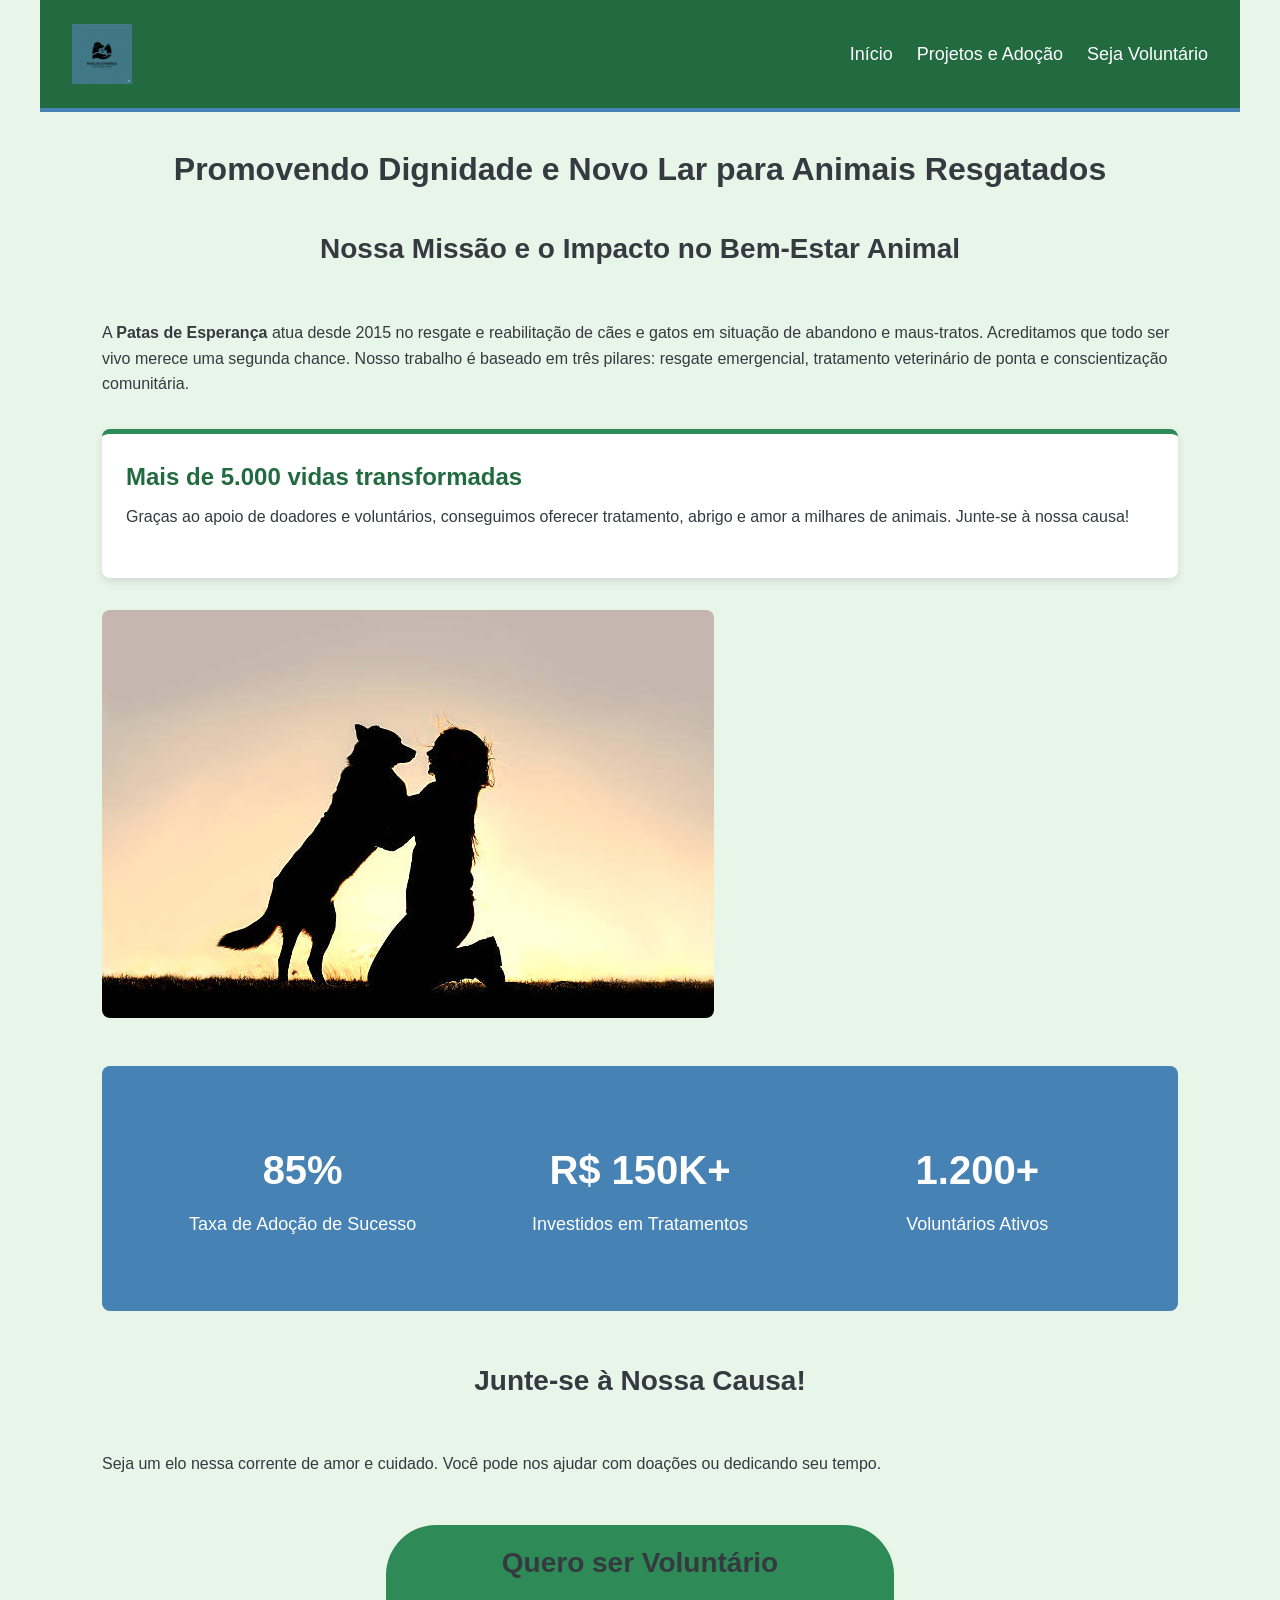
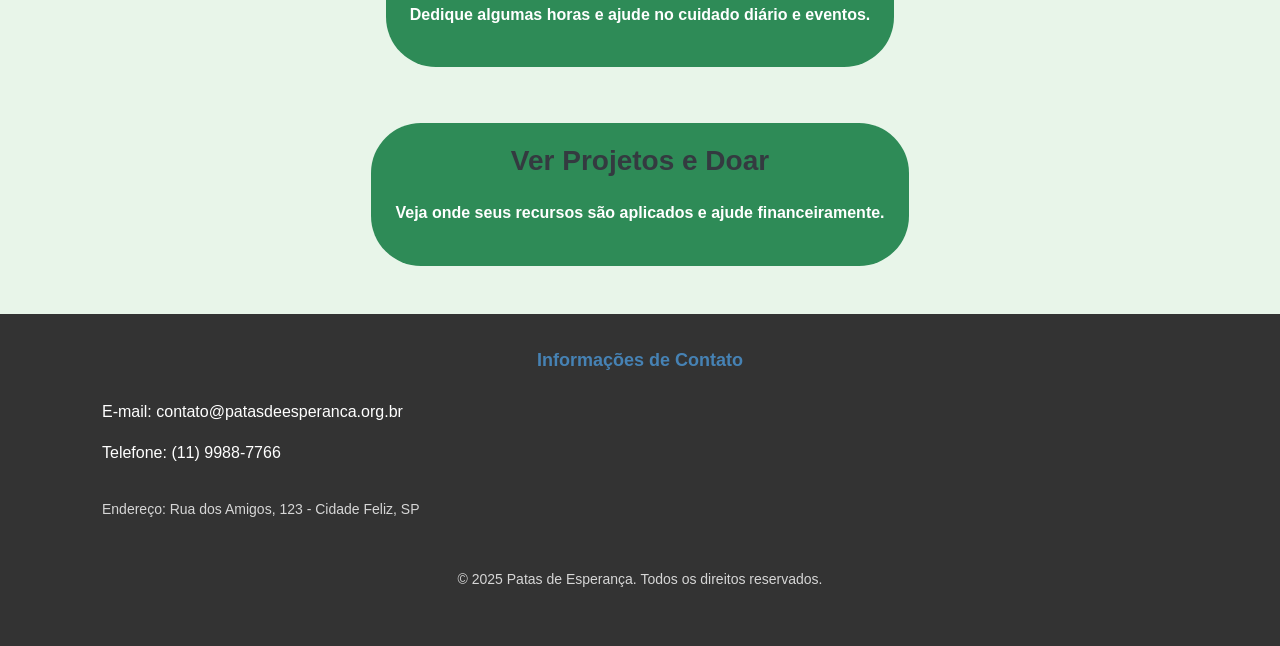
<file: index.html>
<!DOCTYPE html>
<html lang="pt-br">
<head>
    <meta charset="UTF-8">
    <meta name="viewport" content="width=device-width, initial-scale=1.0">
    <title>Patas de Esperança | Resgate e Adoção Responsável</title>
    <link rel="stylesheet" href="assets/css/style.min.css">
</head>
<body>

    <header role="banner"> 
        <img src="assets/img/logo-patas-esperanca.png" alt="Logo da ONG Patas de Esperança.">
        <div class="menu-toggle">☰</div> 
        
        <nav role="navigation">
            <a href="index.html">Início</a>
            <a href="projetos.html">Projetos e Adoção</a>
            <a href="cadastro.html">Seja Voluntário</a>
        </nav>
    </header>

    <main role="main">
        <div class="container"> 
            
            <h1>Promovendo Dignidade e Novo Lar para Animais Resgatados</h1>

            <section id="missao-impacto" class="grid-12-columns" style="align-items: center; margin-bottom: var(--space-6);">
                <div class="col-md-6 col-12">
                    <h2>Nossa Missão e o Impacto no Bem-Estar Animal</h2>
                    
                    <p>A <strong>Patas de Esperança</strong> atua desde 2015 no resgate e reabilitação de cães e gatos em situação de abandono e maus-tratos. Acreditamos que todo ser vivo merece uma segunda chance. Nosso trabalho é baseado em três pilares: resgate emergencial, tratamento veterinário de ponta e conscientização comunitária.</p>
                    
                    <article class="card" style="margin-top: var(--space-4);">
                        <h3>Mais de 5.000 vidas transformadas</h3>
                        <p>Graças ao apoio de doadores e voluntários, conseguimos oferecer tratamento, abrigo e amor a milhares de animais. Junte-se à nossa causa!</p>
                    </article>
                </div>
                <div class="col-md-6 col-12">
                    <img src="assets/img/cao-adotado-feliz.jpg" alt="Cão da raça labrador sorrindo ao lado de seu novo tutor." style="border-radius: 8px;">
                </div>
            </section>
            
            <section class="highlights-section grid-12-columns">
                <div class="highlight-item col-md-4 col-12">
                    <h2>85%</h2>
                    <p>Taxa de Adoção de Sucesso</p>
                </div>
                <div class="highlight-item col-md-4 col-12">
                    <h2>R$ 150K+</h2>
                    <p>Investidos em Tratamentos</p>
                </div>
                <div class="highlight-item col-md-4 col-12">
                    <h2>1.200+</h2>
                    <p>Voluntários Ativos</p>
                </div>
            </section>

            <section id="como-ajudar" class="grid-12-columns text-center" style="margin-top: var(--space-6);"> 
                <div class="col-12">
                    <h2>Junte-se à Nossa Causa!</h2>
                    <p>Seja um elo nessa corrente de amor e cuidado. Você pode nos ajudar com doações ou dedicando seu tempo.</p>
                </div>
                
                <div class="col-md-6 col-12" style="margin-bottom: var(--space-4);">
                    <a href="cadastro.html" class="button-style">
                        <h3>Quero ser Voluntário</h3>
                        <p>Dedique algumas horas e ajude no cuidado diário e eventos.</p>
                    </a>
                </div>
                
                <div class="col-md-6 col-12" style="margin-bottom: var(--space-4);">
                    <a href="projetos.html" class="button-style">
                        <h3>Ver Projetos e Doar</h3>
                        <p>Veja onde seus recursos são aplicados e ajude financeiramente.</p>
                    </a>
                </div>
            </section>
        </div>
    </main>

    <footer role="contentinfo">
        <section id="contato" class="container">
            <h3>Informações de Contato</h3>
            <address>
                <p>E-mail: contato@patasdeesperanca.org.br</p>
                <p>Telefone: (11) 9988-7766</p>
                <p>Endereço: Rua dos Amigos, 123 - Cidade Feliz, SP</p>
            </address>
        </section>
        
        <p>&copy; 2025 Patas de Esperança. Todos os direitos reservados.</p>
    </footer>

    <script src="assets/js/main.js" type="module"></script>
</body>
</html>
</file>
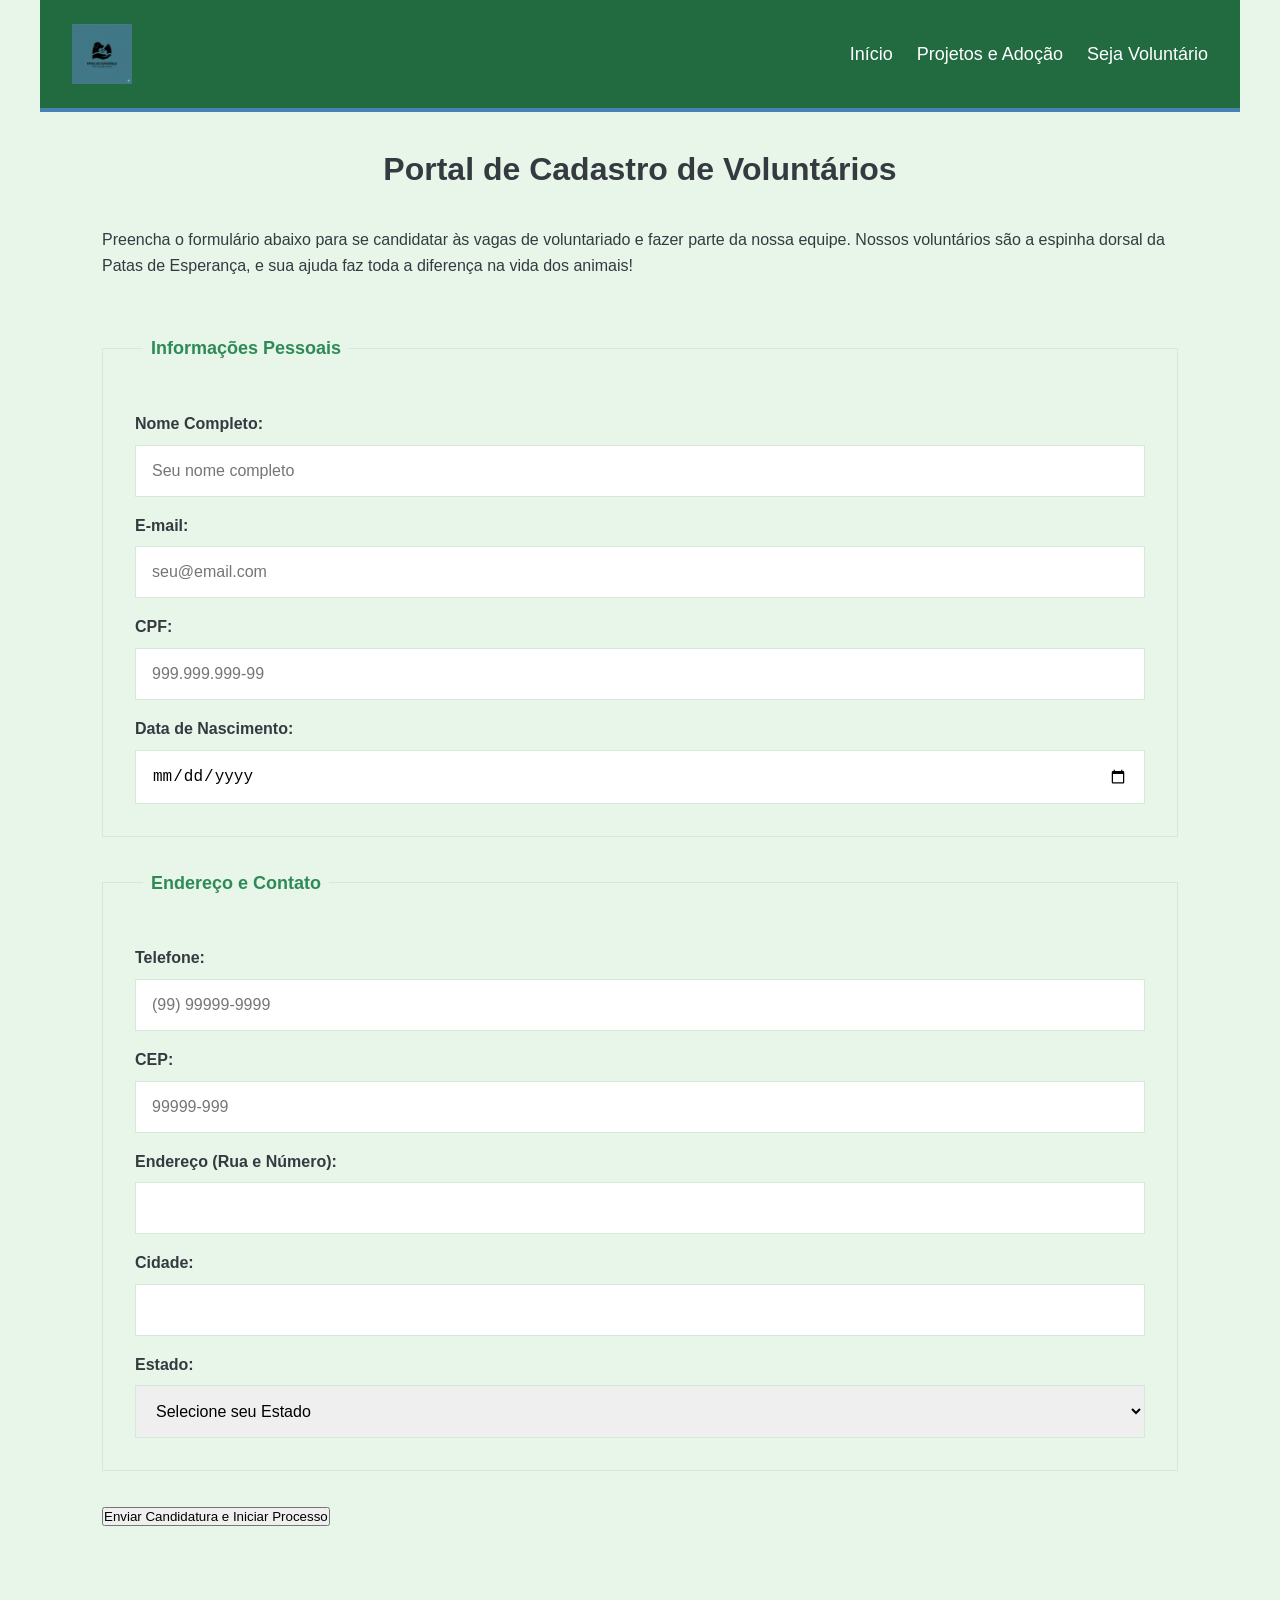
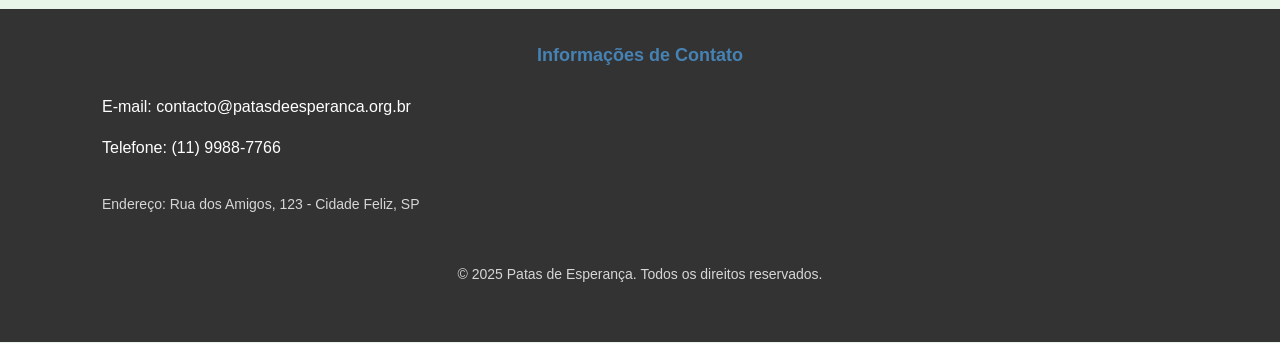
<file: cadastro.html>
<!DOCTYPE html>
<html lang="pt-br">
<head>
    <meta charset="UTF-8">
    <meta name="viewport" content="width=device-width, initial-scale=1.0">
    <title>Voluntariado | Patas de Esperança - Cadastro</title>
    <link rel="stylesheet" href="assets/css/style.min.css">
</head>
<body>

    <header role="banner">
        <img src="assets/img/logo-patas-esperanca.png" alt="Logo da ONG Patas de Esperança.">
        <div class="menu-toggle">☰</div> 
        <nav role="navigation">
            <a href="index.html">Início</a>
            <a href="projetos.html">Projetos e Adoção</a>
            <a href="cadastro.html">Seja Voluntário</a>
        </nav>
    </header>

    <main role="main">
        <div class="container">
            <h1>Portal de Cadastro de Voluntários</h1>
            
            <p>Preencha o formulário abaixo para se candidatar às vagas de voluntariado e fazer parte da nossa equipe. Nossos voluntários são a espinha dorsal da Patas de Esperança, e sua ajuda faz toda a diferença na vida dos animais!</p>
            
            <form action="#" method="POST">
                
                <fieldset>
                    <legend>Informações Pessoais</legend>
                    
                    <label for="nome">Nome Completo:</label>
                    <input type="text" id="nome" name="nome" required 
                           placeholder="Seu nome completo" 
                           pattern="[A-Za-zÀ-ú\s]{5,}" 
                           title="Por favor, digite seu nome completo (apenas letras).">
                    
                    <label for="email">E-mail:</label>
                    <input type="email" id="email" name="email" required 
                           placeholder="seu@email.com">

                    <label for="cpf">CPF:</label>
                    <input type="text" id="cpf" name="cpf" required 
                           placeholder="999.999.999-99" 
                           pattern="\d{3}\.\d{3}\.\d{3}-\d{2}" 
                           title="Formato: 999.999.999-99">
                    
                    <label for="nascimento">Data de Nascimento:</label>
                    <input type="date" id="nascimento" name="nascimento" required>
                </fieldset>

                <fieldset>
                    <legend>Endereço e Contato</legend>
                    
                    <label for="telefone">Telefone:</label>
                    <input type="tel" id="telefone" name="telefone" required 
                           placeholder="(99) 99999-9999" 
                           pattern="\(\d{2}\) \d{4,5}-\d{4}" 
                           title="Formato: (99) 9999-9999 ou (99) 99999-9999">
                    
                    <label for="cep">CEP:</label>
                    <input type="text" id="cep" name="cep" required 
                           placeholder="99999-999" 
                           pattern="\d{5}-\d{3}" 
                           title="Formato: 99999-999">
                    
                    <label for="endereco">Endereço (Rua e Número):</label>
                    <input type="text" id="endereco" name="endereco" required>
                    
                    <label for="cidade">Cidade:</label>
                    <input type="text" id="cidade" name="cidade" required>
                    
                    <label for="estado">Estado:</label>
                    <select id="estado" name="estado" required>
                        <option value="">Selecione seu Estado</option>
                        <option value="SP">São Paulo</option>
                        <option value="RJ">Rio de Janeiro</option>
                        <option value="MG">Minas Gerais</option>
                        </select>
                    
                </fieldset>
                
                <button type="submit" class="button-style">Enviar Candidatura e Iniciar Processo</button>
            </form>
        </div>
    </main>

    <footer role="contentinfo">
        <section id="contato" class="container">
            <h3>Informações de Contato</h3>
            <address>
                <p>E-mail: contacto@patasdeesperanca.org.br</p>
                <p>Telefone: (11) 9988-7766</p>
                <p>Endereço: Rua dos Amigos, 123 - Cidade Feliz, SP</p>
            </address>
        </section>
        
        <p>&copy; 2025 Patas de Esperança. Todos os direitos reservados.</p>
    </footer>

    <script src="assets/js/main.js" type="module"></script>
</body>
</html>
</file>
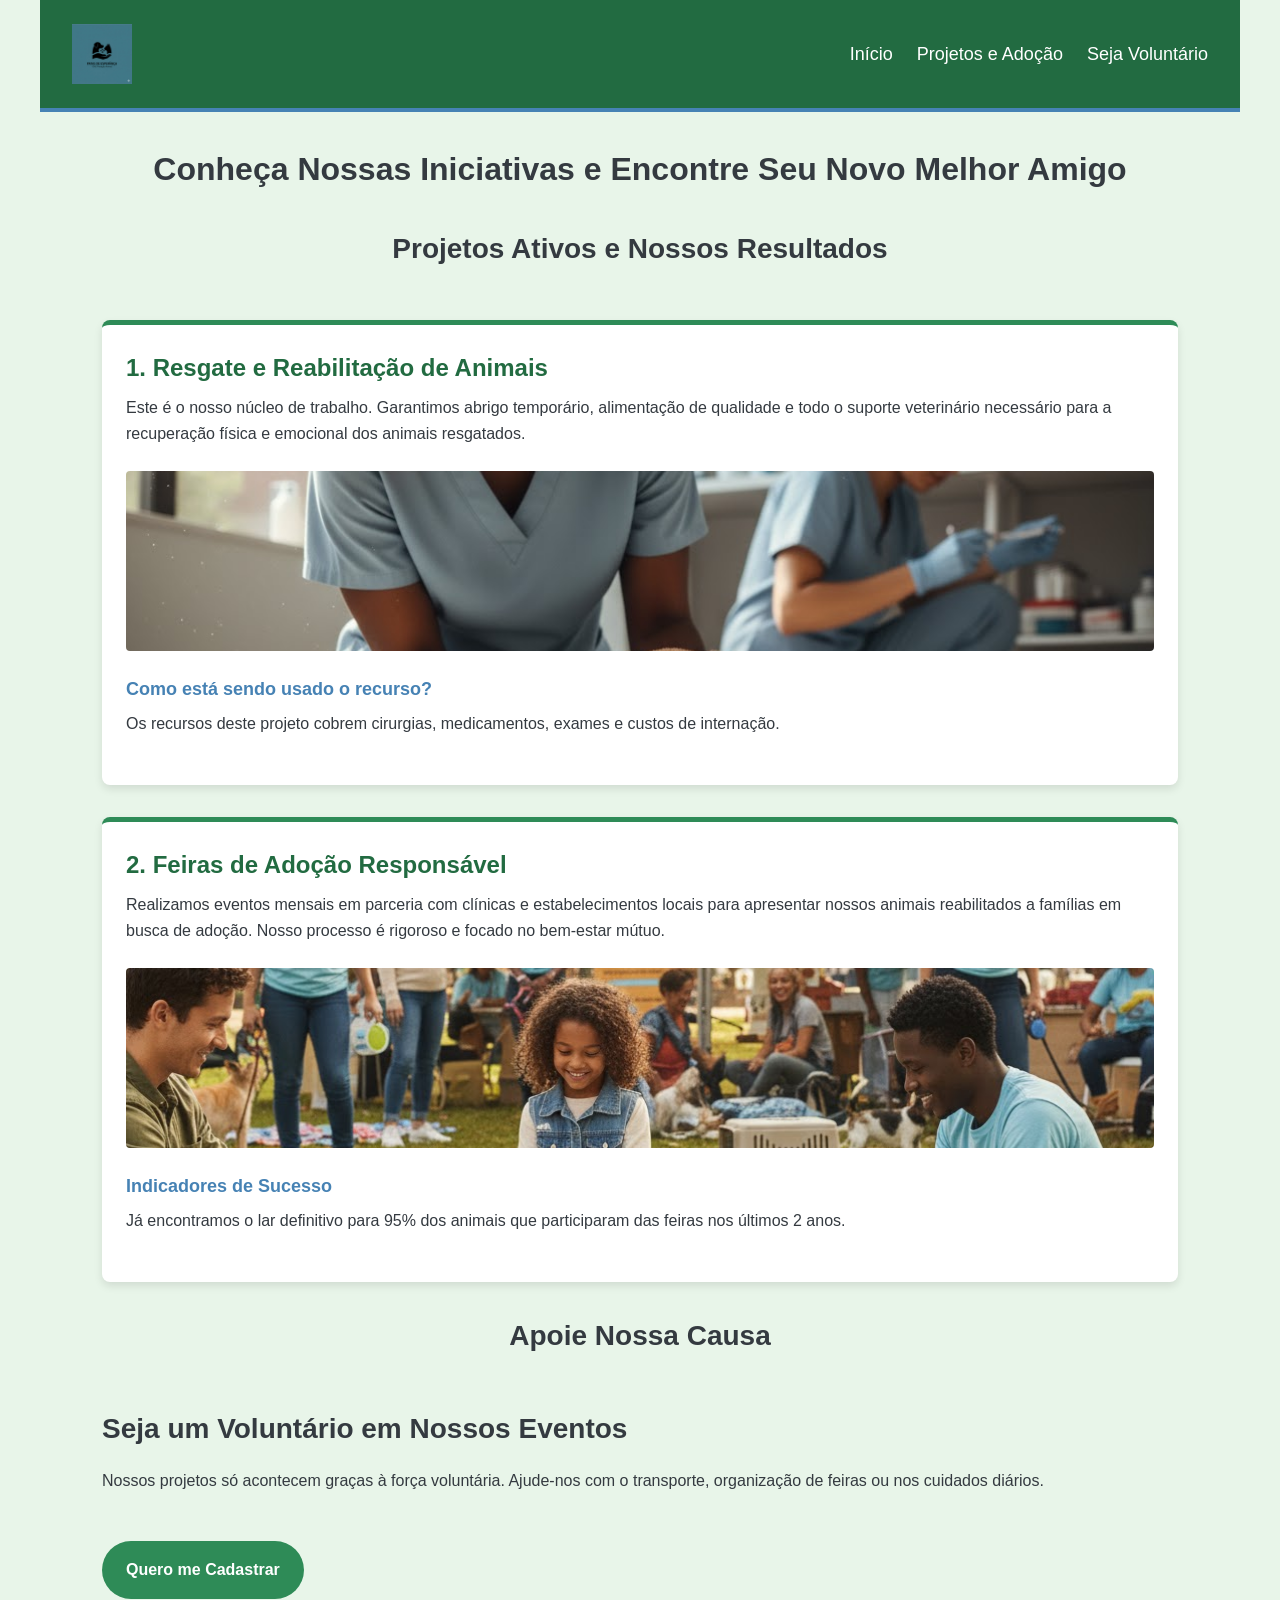
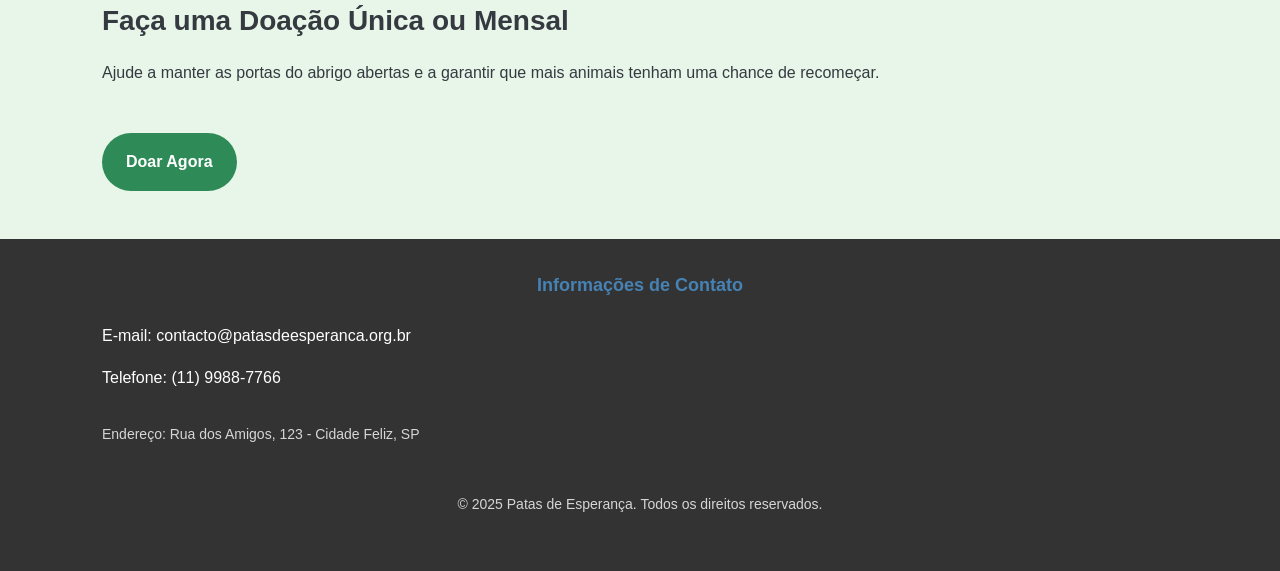
<file: projetos.html>
<!DOCTYPE html>
<html lang="pt-br">
<head>
    <meta charset="UTF-8">
    <meta name="viewport" content="width=device-width, initial-scale=1.0">
    <title>Nossos Projetos e Como Ajudar | Patas de Esperança</title>
    <link rel="stylesheet" href="assets/css/style.min.css">
</head>
<body>

    <header role="banner"> 
        <img src="assets/img/logo-patas-esperanca.png" alt="Logo da ONG Patas de Esperança.">
        <div class="menu-toggle">☰</div> 
        
        <nav role="navigation">
            <a href="index.html">Início</a>
            <a href="projetos.html">Projetos e Adoção</a>
            <a href="cadastro.html">Seja Voluntário</a>
        </nav>
    </header>

    <main role="main">
        <div class="container projetos-layout"> 
            
            <h1>Conheça Nossas Iniciativas e Encontre Seu Novo Melhor Amigo</h1>

            <section id="projetos-ativos" class="grid-12-columns">
                <h2>Projetos Ativos e Nossos Resultados</h2>
                
                <article class="card">
                    <h3>1. Resgate e Reabilitação de Animais</h3>
                    <p>Este é o nosso núcleo de trabalho. Garantimos abrigo temporário, alimentação de qualidade e todo o suporte veterinário necessário para a recuperação física e emocional dos animais resgatados.</p>
                    <img src="assets/img/resgate-reabilitacao.jpg" alt="Foto de um veterinário examinando um cão resgatado.">
                    <h4>Como está sendo usado o recurso?</h4>
                    <p>Os recursos deste projeto cobrem cirurgias, medicamentos, exames e custos de internação.</p>
                </article>

                <article class="card">
                    <h3>2. Feiras de Adoção Responsável</h3>
                    <p>Realizamos eventos mensais em parceria com clínicas e estabelecimentos locais para apresentar nossos animais reabilitados a famílias em busca de adoção. Nosso processo é rigoroso e focado no bem-estar mútuo.</p>
                    <img src="assets/img/feira-adocao.jpg" alt="Pessoas interagindo com cães e gatos em uma feira de adoção.">
                    <h4>Indicadores de Sucesso</h4>
                    <p>Já encontramos o lar definitivo para 95% dos animais que participaram das feiras nos últimos 2 anos.</p>
                </article>
            </section>

            <aside id="apoio-ONG">
                <h2>Apoie Nossa Causa</h2>
                
                <section id="voluntariado-chamada">
                    <h3>Seja um Voluntário em Nossos Eventos</h3>
                    <p>Nossos projetos só acontecem graças à força voluntária. Ajude-nos com o transporte, organização de feiras ou nos cuidados diários.</p>
                    <a href="cadastro.html" class="button-style">Quero me Cadastrar</a>
                </section>
                
                <section id="doacao-chamada">
                    <h3>Faça uma Doação Única ou Mensal</h3>
                    <p>Ajude a manter as portas do abrigo abertas e a garantir que mais animais tenham uma chance de recomeçar.</p>
                    <a href="#doacao" class="button-style">Doar Agora</a> 
                </section>
            </aside>
        </div>
    </main>

    <footer role="contentinfo">
        <section id="contato" class="container">
            <h3>Informações de Contato</h3>
            <address>
                <p>E-mail: contacto@patasdeesperanca.org.br</p>
                <p>Telefone: (11) 9988-7766</p>
                <p>Endereço: Rua dos Amigos, 123 - Cidade Feliz, SP</p>
            </address>
        </section>
        
        <p>&copy; 2025 Patas de Esperança. Todos os direitos reservados.</p>
    </footer>
    
    <script src="assets/js/main.js" type="module"></script>
</body>
</html>
</file>
<file: assets/css/style.min.css>
/* style.css */

/* 1. BASE / DESIGN SYSTEM */
@import url('./base/_variables.css');
@import url('./base/_reset.css');
@import url('./base/_global.css'); /* Usaremos este arquivo para estilos de corpo e títulos */

/* 2. LAYOUT (Estrutura) */
@import url('./layout/_grid.css'); 
@import url('./layout/_header.css');
@import url('./layout/_footer.css');

/* 3. COMPONENTES (Elementos Reutilizáveis) */
@import url('./components/_buttons.css');
@import url('./components/_cards.css');
@import url('./components/_forms.css');
@import url('./components/_highlights.css'); 

/* Estilos Globais Padrões para a Página (Este bloco pode ser movido para _global.css se houver conflito) */
body {
    font-family: var(--font-family-base);
    background-color: var(--color-light-gray); /* Fundo claro e suave */
    line-height: 1.6;
    color: var(--color-dark-gray); /* Cor padrão de texto para ser legível */
    padding-top: 0;
}

/* Centraliza o conteúdo */
.container {
    width: 100%;
    max-width: 1140px; 
    margin: 0 auto;
    padding: 0 var(--space-4); /* Aumenta o padding lateral (32px) para não colar nas bordas */
}

/* Utility Class: Centralizar Texto */
.text-center {
    text-align: center;
}

/* Corrigindo Títulos e Alinhamento */
h1 { 
    font-size: var(--font-size-h2); /* Título principal reduzido */
    margin-bottom: var(--space-4); 
    padding-top: var(--space-4);
    text-align: center;
}

h2 { 
    font-size: var(--font-size-h3); /* Título H2 reduzido */
    margin-bottom: var(--space-6); /* Aumenta o espaçamento abaixo do H2 */
    text-align: center;
}

/* Corrigindo espaçamento de parágrafos que estava "bugado" */
p {
    margin-bottom: var(--space-3); /* 24px de margem abaixo do parágrafo */
    text-align: left; 
}
</file>
